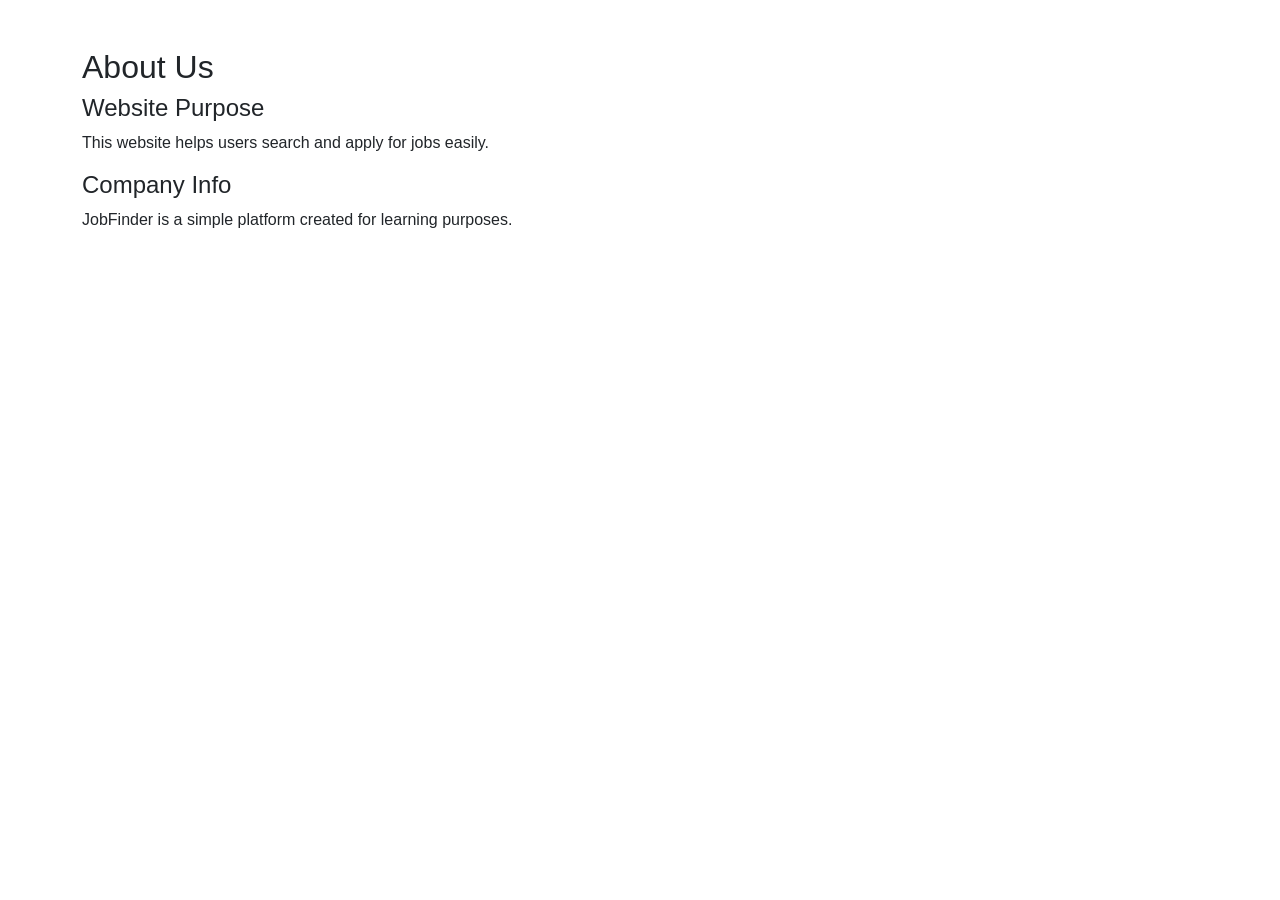
<file: about.html>
<!DOCTYPE html>
<html lang="en">

<head>
  <meta charset="UTF-8">
  <title>About</title>

  <link href="https://cdn.jsdelivr.net/npm/bootstrap@5.3.8/dist/css/bootstrap.min.css" rel="stylesheet">
  <link rel="stylesheet" href="style.css">
</head>

<body 
  class="container my-5">
    <h2>About Us</h2>

    <h4>Website Purpose</h4>
    <p>This website helps users search and apply for jobs easily.</p>

    <h4>Company Info</h4>
    <p>JobFinder is a simple platform created for learning purposes.</p>
  </div>

</body>

</html>
</file>
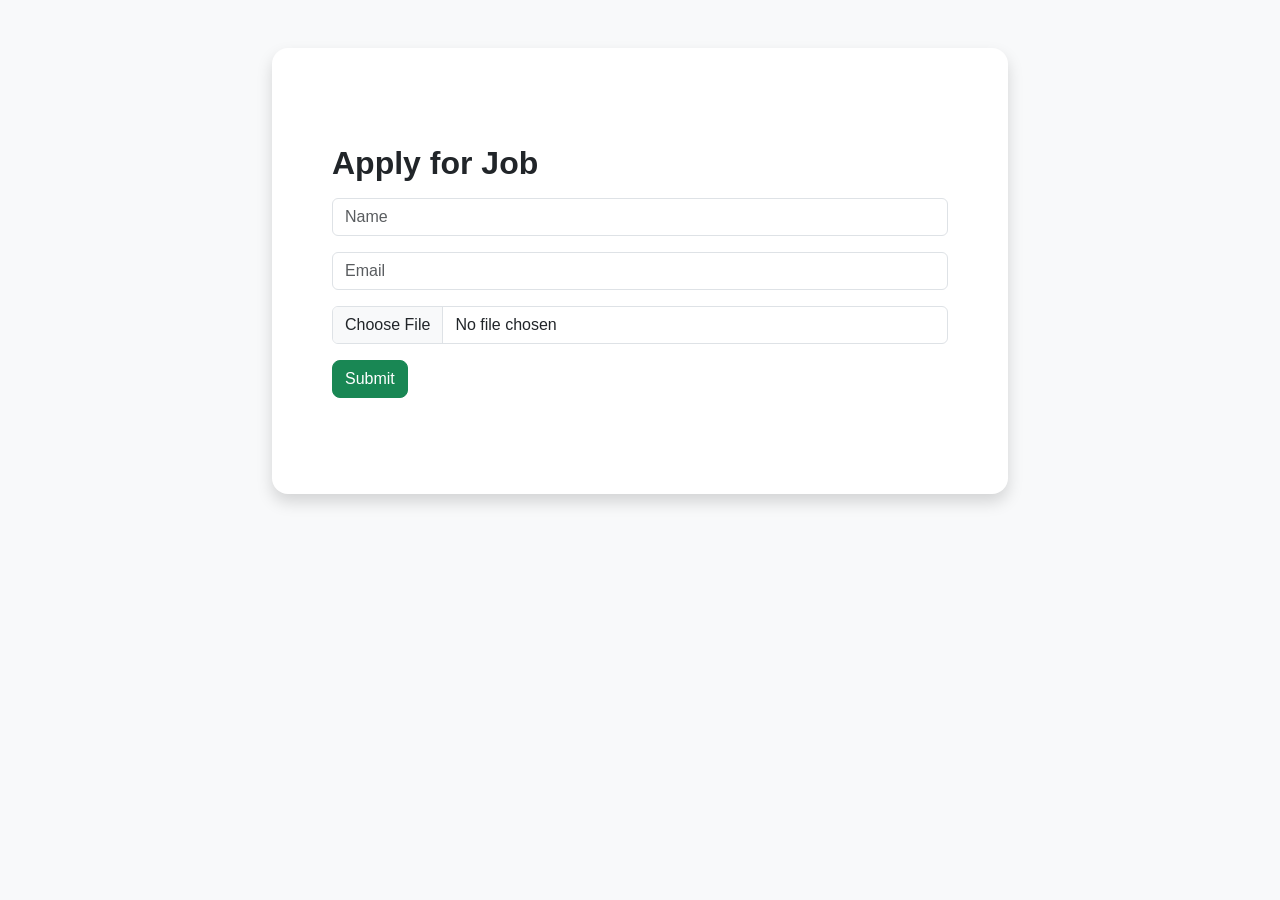
<file: apply.html>
<!DOCTYPE html>
<html lang="en">
<head>
<meta charset="UTF-8">
<title>Apply Job</title>

<link href="https://cdn.jsdelivr.net/npm/bootstrap@5.3.8/dist/css/bootstrap.min.css" rel="stylesheet">
<link rel="stylesheet" href="style.css">
</head>

<body>
  <body class="bg-light">
  <div class="container py-5">
  <div class="row justify-content-center">
  <div class="col-lg-8">
  <div class="card shadow border-0 rounded-4">
  <div class="card-body p-5">
<!-- Apply Job -->
<div class="container my-5">
  <h2 class="fw-bold mt-4 mb-3">Apply for Job</h2>

  <form>
    <input class="form-control mb-3" placeholder="Name">
    <input class="form-control mb-3" placeholder="Email">
    <input type="file" class="form-control mb-3"> 
    <button class="btn btn-success">Submit</button>
  </form>  
  
</div>

</body>
</html>
</file>
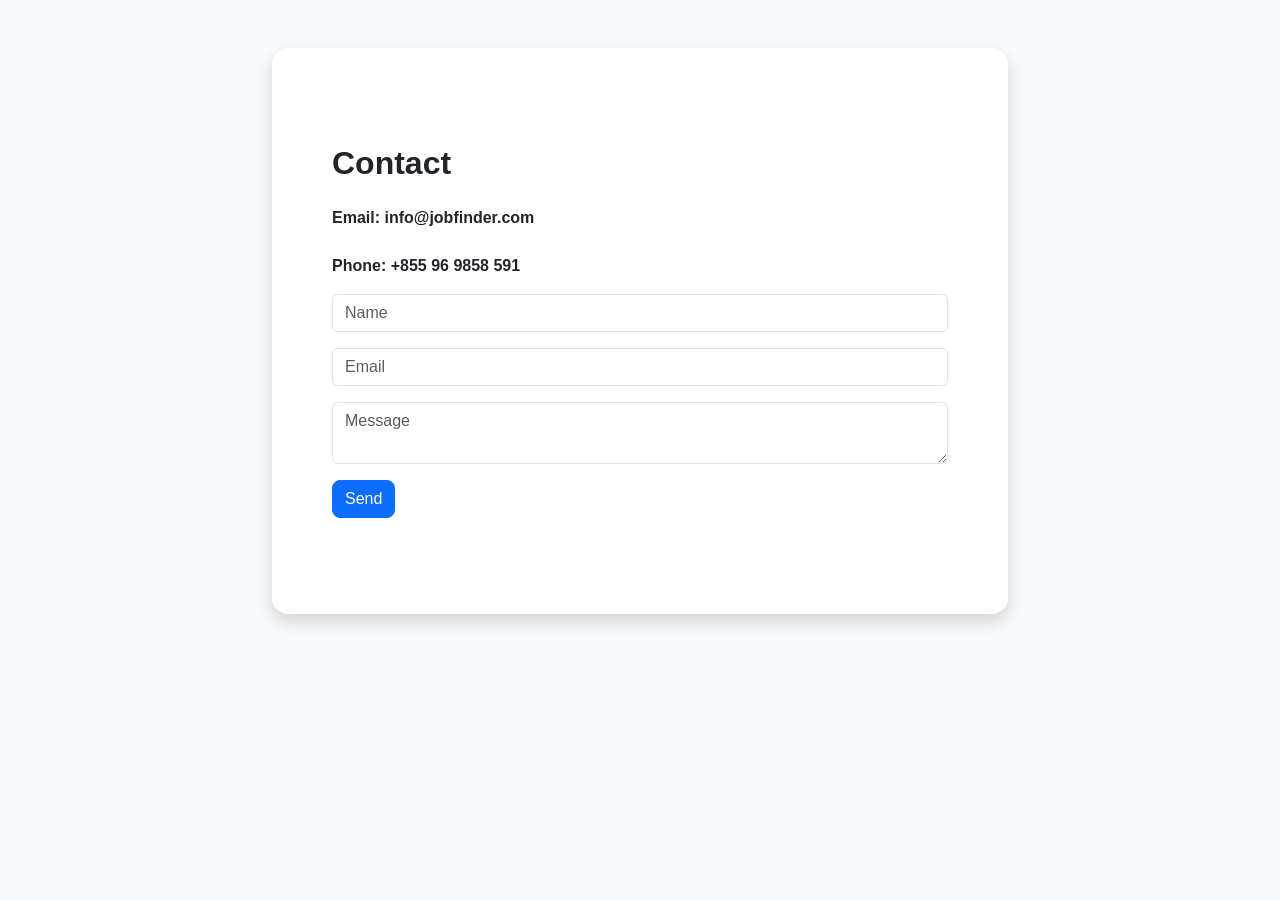
<file: contact.html>
<!DOCTYPE html>
<html lang="en">
<head>
<meta charset="UTF-8">
<title>Contact</title>

<link href="https://cdn.jsdelivr.net/npm/bootstrap@5.3.8/dist/css/bootstrap.min.css" rel="stylesheet">
<link rel="stylesheet" href="style.css">
</head>

<body class="bg-light">
  <div class="container py-5">
  <div class="row justify-content-center">
  <div class="col-lg-8">
  <div class="card shadow border-0 rounded-4">
  <div class="card-body p-5">

<div class="container my-5">
  <h2 class="fw-bold mt-4 mb-3">Contact</h2>

  <p class="fw-bold mt-4 mb-3">Email: info@jobfinder.com</p>
  <p class="fw-bold mt-4 mb-3">Phone: +855 96 9858 591</p>
  <form>
    <input class="form-control mb-3" placeholder="Name">
    <input class="form-control mb-3" placeholder="Email">
    <textarea class="form-control mb-3" placeholder="Message"></textarea>
    <button class="btn btn-primary">Send</button>
  </form>
</div>

</body>
</html>
</file>
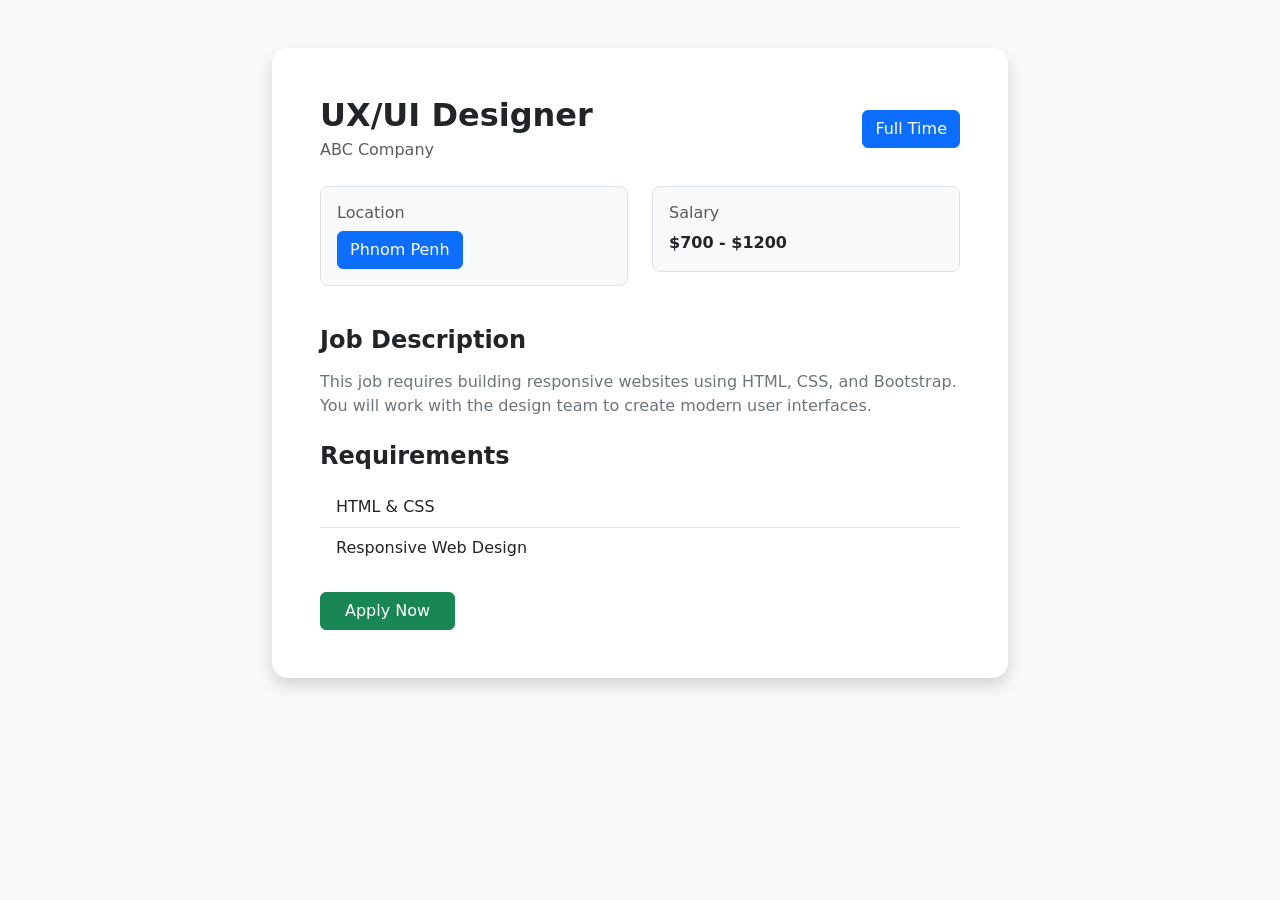
<file: job-detail.html>
<!DOCTYPE html>
<html lang="en">
<head>
  <meta charset="UTF-8">
  <meta name="viewport" content="width=device-width, initial-scale=1.0">

  <title>Job Detail</title>

  <!-- Bootstrap CSS -->
  <link href="https://cdn.jsdelivr.net/npm/bootstrap@5.3.8/dist/css/bootstrap.min.css" rel="stylesheet">
</head>

<body class="bg-light">

  <div class="container py-5">

    <div class="row justify-content-center">

      <div class="col-lg-8">

        <div class="card shadow border-0 rounded-4">

          <div class="card-body p-5">

            <!-- Job Title -->
            <div class="d-flex justify-content-between align-items-center mb-4">
              <div>
                <h2 class="fw-bold mb-1">UX/UI Designer</h2>
                <p class="text-muted mb-0">ABC Company</p>
              </div>

              <span class="btn btn-primary">
                Full Time
              </span>
            </div>

            <!-- Job Info -->
            <div class="row mb-4">

              <div class="col-md-6 mb-3">
                <div class="p-3 bg-light rounded-3 border">
                  <h6 class="text-muted">Location</h6>
      
              <a href="https://maps.app.goo.gl/CkVA8AHnumi8Z68y8"
                 target="_blank"
                  class="btn btn-primary">
                  Phnom Penh
                  </a>
                </div>
              </div>

              <div class="col-md-6 mb-3">
                <div class="p-3 bg-light rounded-3 border">
                  <h6 class="text-muted">Salary</h6>
                  <p class="mb-0 fw-semibold">$700 - $1200</p>
                </div>
              </div>

            </div>

            <!-- Description -->
            <h4 class="fw-bold mb-3">Job Description</h4>

            <p class="text-secondary">
              This job requires building responsive websites using HTML,
              CSS, and Bootstrap. You will work with the design team
              to create modern user interfaces.
            </p>

            <!-- Requirements -->
            <h4 class="fw-bold mt-4 mb-3">Requirements</h4>

            <ul class="list-group list-group-flush mb-4">

              <li class="list-group-item">
                HTML & CSS
              </li>
              <li class="list-group-item">
                Responsive Web Design
              </li>
            </ul>
            <!-- Buttons -->
            <div class="d-flex gap-3">

              <a href="apply.html" class="btn btn-success px-4">
                Apply Now
              </a>

            </div>

          </div>

        </div>

      </div>

    </div>

  </div>

</body>
</html>
</file>
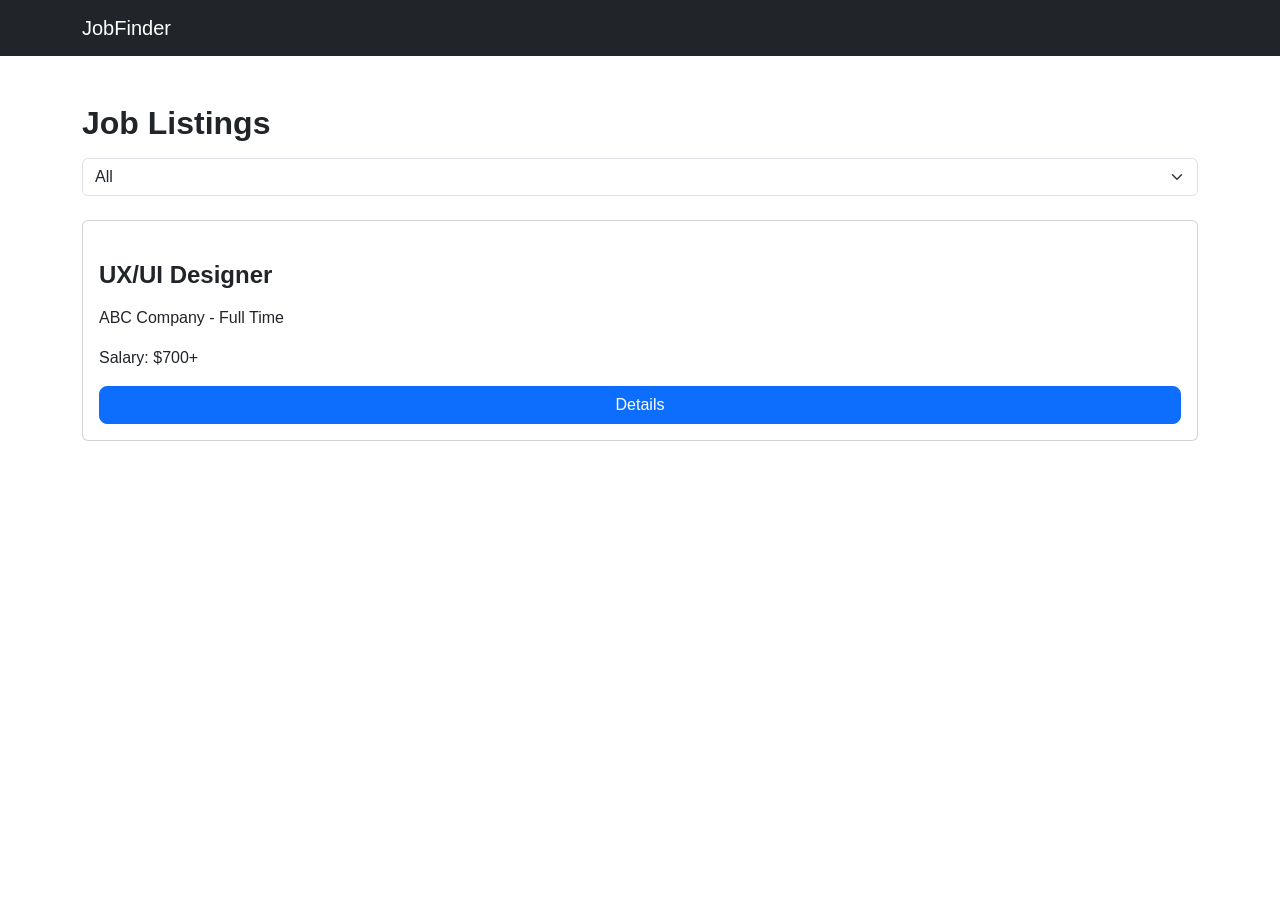
<file: jobs.html>
<!DOCTYPE html>
<html lang="en">
<head>
<meta charset="UTF-8">
<title>Jobs</title>

<link href="https://cdn.jsdelivr.net/npm/bootstrap@5.3.8/dist/css/bootstrap.min.css" rel="stylesheet">
<link rel="stylesheet" href="style.css">
</head>

<body>

<nav class="navbar navbar-dark bg-dark">
  <div class="container">
    <a class="navbar-brand" href="index.html">JobFinder</a>
  </div>
</nav>

<div class="container my-5">
 <h2 class="fw-bold mt-4 mb-3">Job Listings</h2>
  <select class="form-select mb-4">
    <option>All</option>
    <option>Full-time</option>
    <option>Part-time</option>
    <option>Remote</option>
  </select>

  <div class="card p-3 mb-3">
            <h4 class="fw-bold mt-4 mb-3">UX/UI Designer</h4>
    
    <p>ABC Company - Full Time</p>
    <p>Salary: $700+</p>
    <a href="job-detail.html" class="btn btn-primary">Details</a>
  </div>
  <section>
    
  </section>

</div>

</body>
</html>
</file>
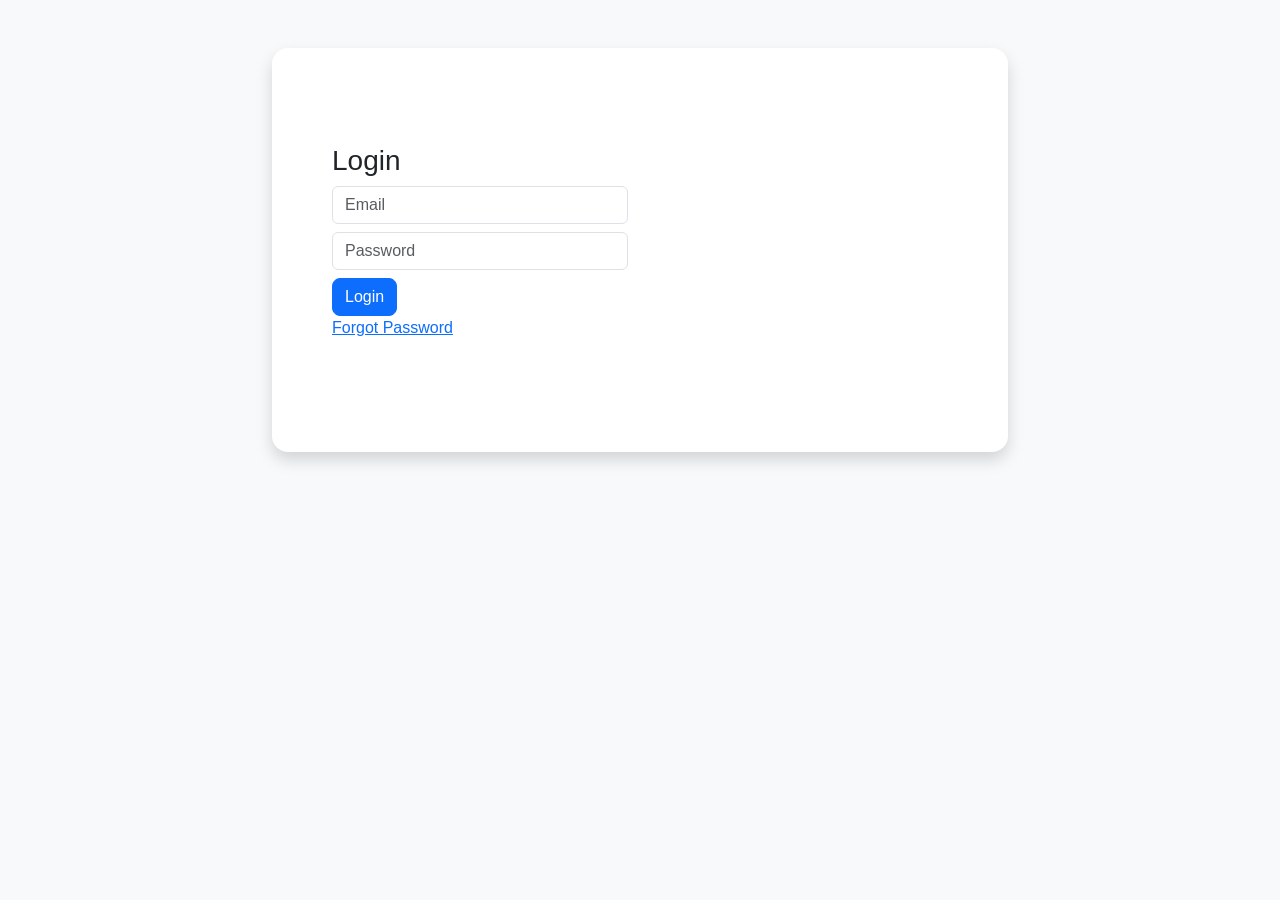
<file: login.html>
<!DOCTYPE html>
<html lang="en">
<head>
<meta charset="UTF-8">
<title>Login/Register</title>
<link href="https://cdn.jsdelivr.net/npm/bootstrap@5.3.8/dist/css/bootstrap.min.css" rel="stylesheet">
<link rel="stylesheet" href="style.css">
</head>

<body class="bg-light">
  <div class="container py-5">
  <div class="row justify-content-center">
  <div class="col-lg-8">
  <div class="card shadow border-0 rounded-4">
  <div class="card-body p-5">

<div class="container my-5">
  <div class="row">
<!-- Login -->
    <div class="col-md-6">
      <h3>Login</h3>
      <input class="form-control mb-2" placeholder="Email">
      <input type="password" class="form-control mb-2" placeholder="Password">
      <button class="btn btn-primary">Login</button>
      <p><a href="#" class="link-underline-primary">Forgot Password</a></p>
    </div>
</button>
  </div>
</form>

</body>
</html>
</file>
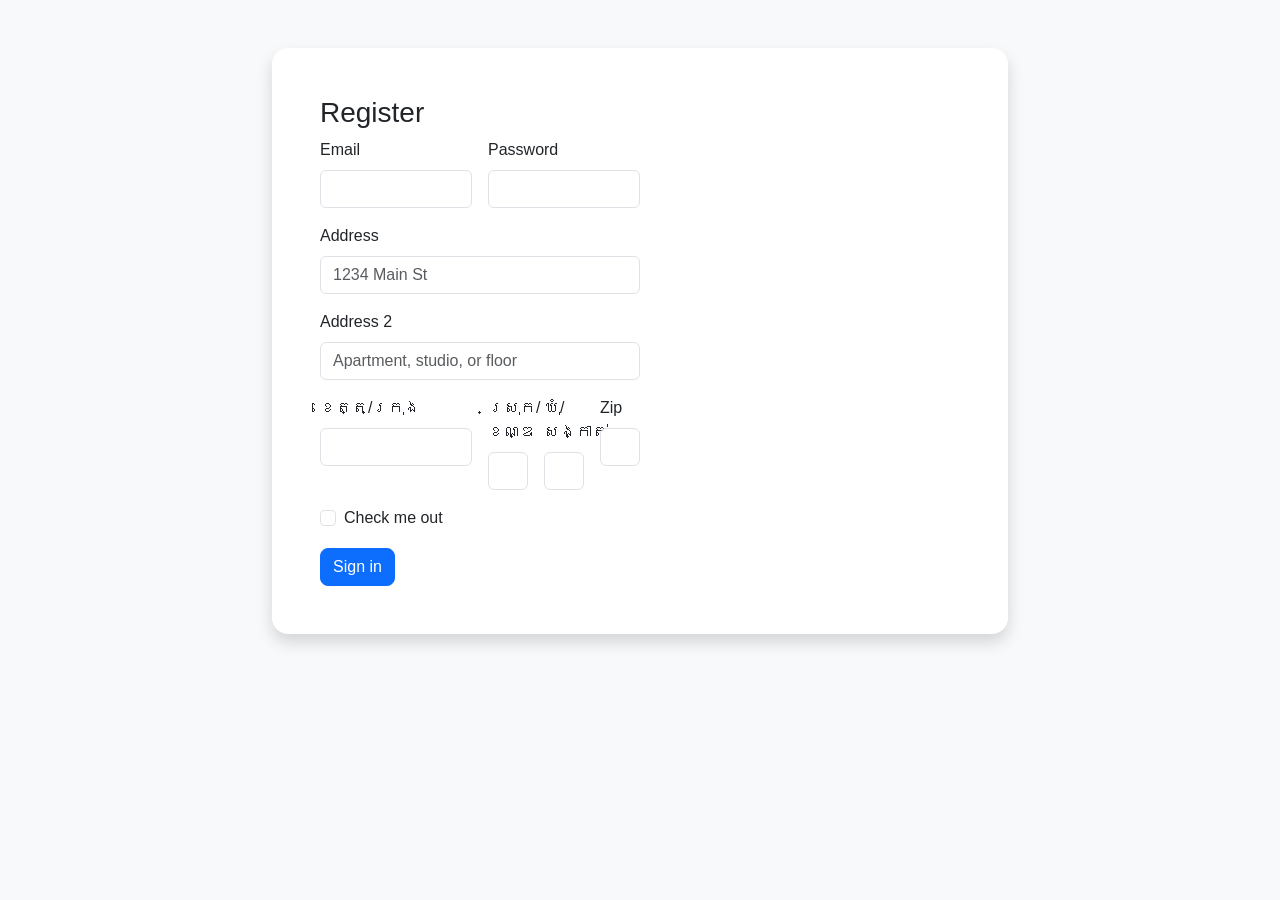
<file: Register.html>
<!DOCTYPE html>
<html lang="en">
<head>
<meta charset="UTF-8">
<title>Login/Register</title>
<link href="https://cdn.jsdelivr.net/npm/bootstrap@5.3.8/dist/css/bootstrap.min.css" rel="stylesheet">
<link rel="stylesheet" href="style.css">
</head>
<body>
    <body class="bg-light">
  <div class="container py-5">
  <div class="row justify-content-center">
  <div class="col-lg-8">
  <div class="card shadow border-0 rounded-4">
  <div class="card-body p-5">
    <a href="index.html"></a>
    <div class="col-md-6">
      <h3>Register</h3>
     <form class="row g-3">
  <div class="col-md-6">
    <label for="inputEmail4" class="form-label">Email</label>
    <input type="email" class="form-control" id="inputEmail4">
  </div>
  <div class="col-md-6">
    <label for="inputPassword4" class="form-label">Password</label>
    <input type="password" class="form-control" id="inputPassword4">
  </div>
  <div class="col-12">
    <label for="inputAddress" class="form-label">Address</label>
    <input type="text" class="form-control" id="inputAddress" placeholder="1234 Main St">
  </div>
  <div class="col-12">
    <label for="inputAddress2" class="form-label">Address 2</label>
    <input type="text" class="form-control" id="inputAddress2" placeholder="Apartment, studio, or floor">
  </div>
  <div class="col-md-6">
    <label for="inputCity" class="form-label">ខេត្ត/ក្រុង</label>
    <input type="text" class="form-control" id="inputCity">
  </div>
   <div class="col-md-2">
    <label for="inputCity" class="form-label">ស្រុក/ខណ្ឌ</label>
    <input type="text" class="form-control" id="inputCity">
  </div>
  <div class="col-md-2">
    <label for="inputCity" class="form-label">ឃុំ/សង្កាត់</label>
    <input type="text" class="form-control" id="inputCity">
  </div>
  <div class="col-md-2">
    <label for="inputZip" class="form-label">Zip</label>
    <input type="text" class="form-control" id="inputZip">
  </div>
  <div class="col-12">
    <div class="form-check">
      <input class="form-check-input" type="checkbox" id="gridCheck">
      <label class="form-check-label" for="gridCheck">
        Check me out
      </label>
    </div>
  </div>
  <div class="col-12">
    <button type="submit" class="btn btn-primary">Sign in</button>
  </div>
</body>
</html>
</file>
<file: style.css>
body {
  font-family: Arial, sans-serif;
}

/* Banner */
.banner {
  
  background: linear-gradient(to right, #0d6efd, #0dcaf0);
  color: white;
  padding: 10px;
  text-align: center;
}

/* Cards */
.card {
  transition: 0.3s;
}
.card:hover {
  transform: translateY(-5px);
}

/* Buttons */
.btn {
  border-radius: 8px;
}

/* Forms */
input, textarea {
  border-radius: 6px;
}
.carousel{
  width: 100%;
}
</file>
